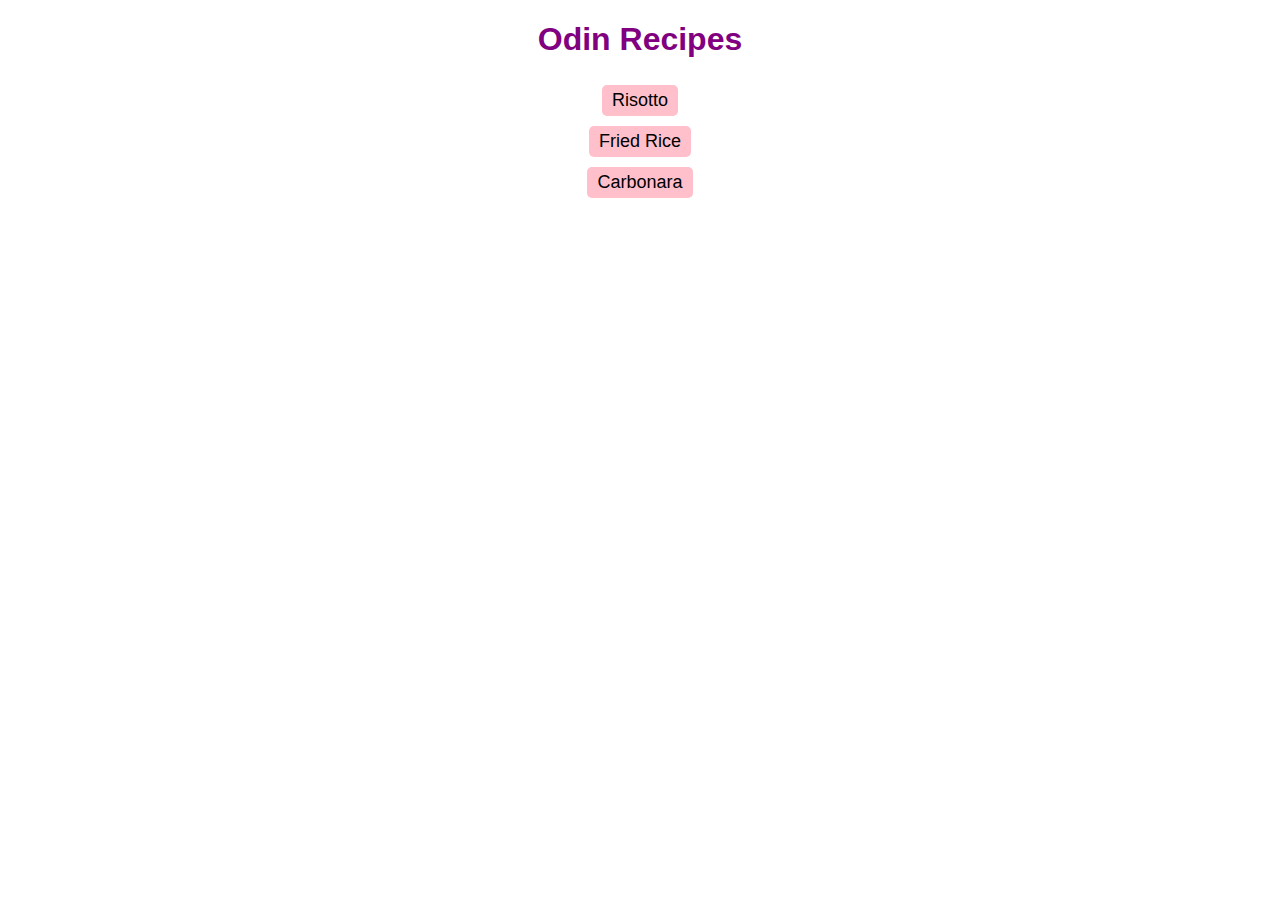
<file: index.html>
<!DOCTYPE html>
<html lang="en">
<head>
    <link rel="stylesheet" href="styles.css">
    <meta charset="UTF-8">
    <meta name="viewport" content="width=device-width, initial-scale=1.0">
    <title>Odin Recipes</title>
</head>
<body>
    <h1 class="main header">Odin Recipes</h1>


    <div class="links">
        <a href="./recipes/risotto.html">Risotto</a>
        <br>
        <a href="./recipes/fried-rice.html">Fried Rice</a>
        <br>
        <a href="./recipes/carbonara.html">Carbonara</a>
    </div>

</body>
</html>
</file>
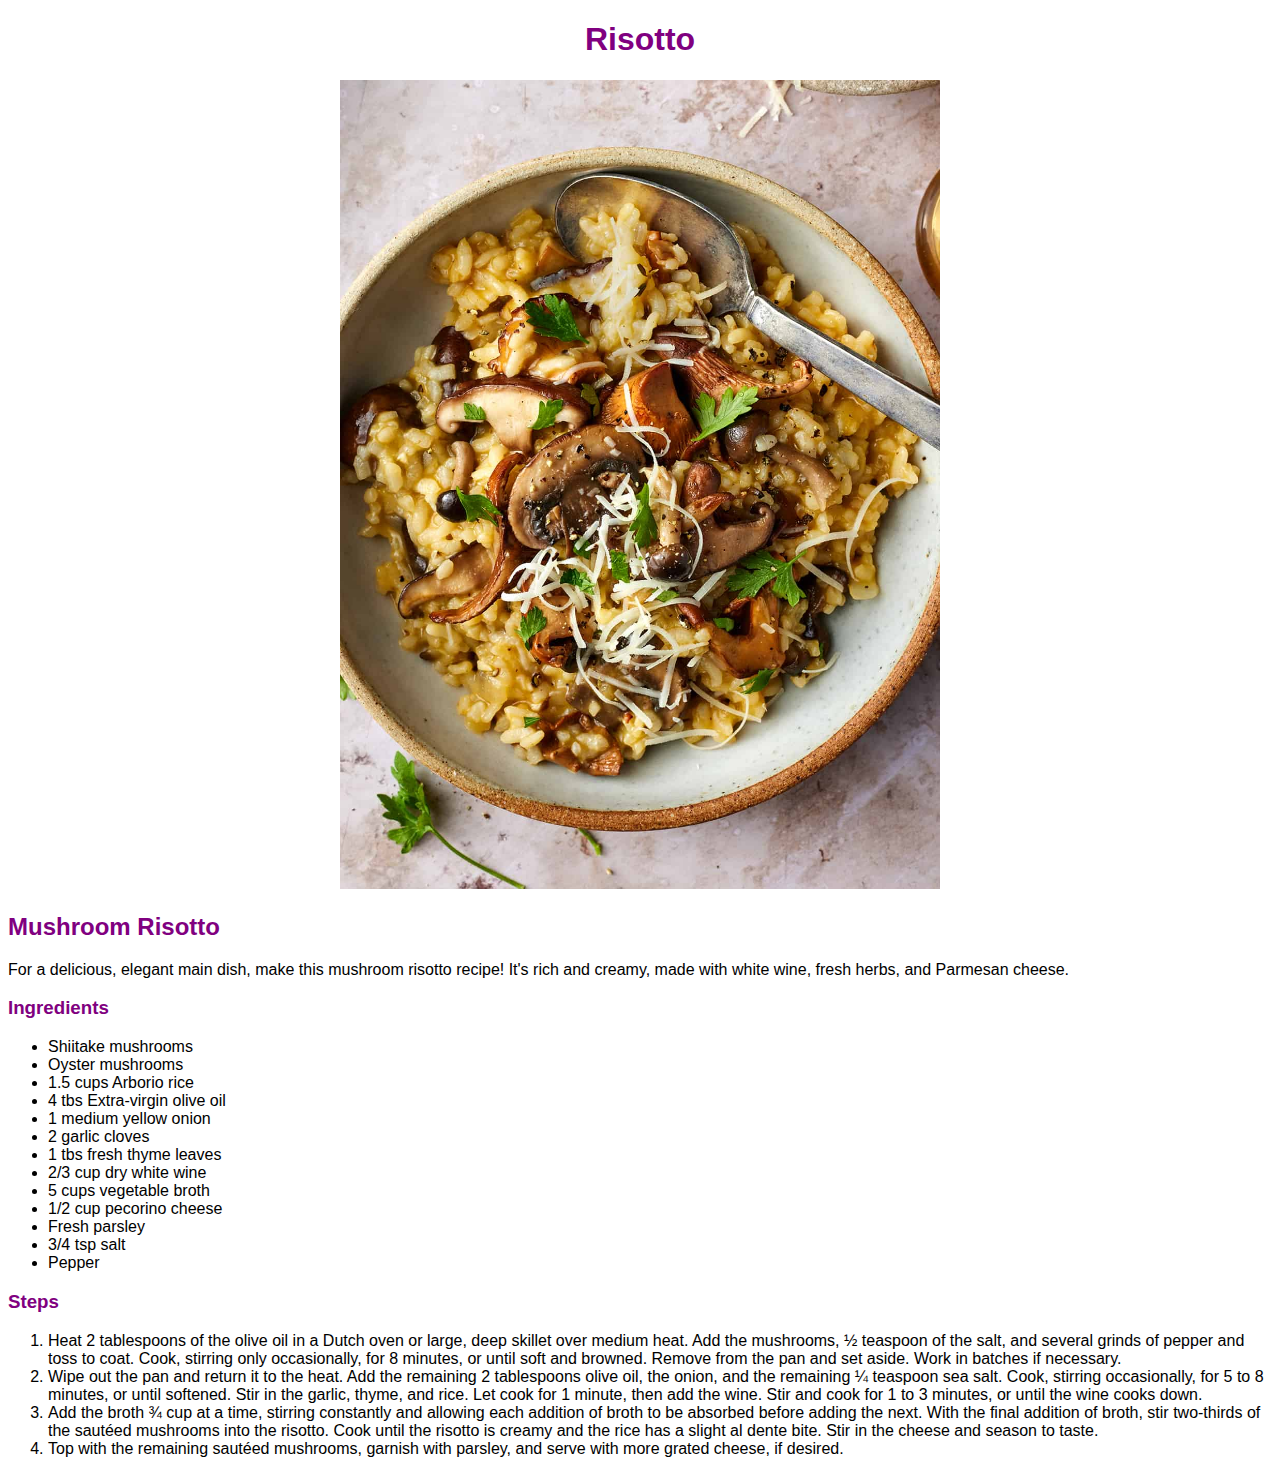
<file: recipes/risotto.html>
<!DOCTYPE html>
<html lang="en">
<head>
    <link rel="stylesheet" href="../styles.css">
    <meta charset="UTF-8">
    <meta name="viewport" content="width=device-width, initial-scale=1.0">
    <title>Risotto</title>
</head>
<body>
    <h1 class="recipe-name header">Risotto</h1>

    <div class="img-parent">
        <img src="../images/mushroom-risotto-recipe.jpg" alt="Mushroom risotto" height="809" width="600">
    </div>

    <h2 class="header">Mushroom Risotto</h2>
    <p>For a delicious, elegant main dish, make this mushroom risotto recipe!
         It's rich and creamy, made with white wine, fresh herbs, and Parmesan cheese.</p>

    <h3 class="header">Ingredients</h3>
    <ul>
        <li>Shiitake mushrooms</li>
        <li>Oyster mushrooms</li>
        <li>1.5 cups Arborio rice</li>
        <li>4 tbs Extra-virgin olive oil</li>
        <li>1 medium yellow onion</li>
        <li>2 garlic cloves</li>
        <li>1 tbs fresh thyme leaves</li>
        <li>2/3 cup dry white wine</li>
        <li>5 cups vegetable broth</li>
        <li>1/2 cup pecorino cheese</li>
        <li>Fresh parsley</li>
        <li>3/4 tsp salt</li>
        <li>Pepper</li>
    </ul>

    <h3 class="header">Steps</h3>
    <ol>
        <li>Heat 2 tablespoons of the olive oil in a Dutch oven or large, 
            deep skillet over medium heat. Add the mushrooms, ½ teaspoon 
            of the salt, and several grinds of pepper and toss to coat. 
            Cook, stirring only occasionally, for 8 minutes, or until soft 
            and browned. Remove from the pan and set aside. Work in batches 
            if necessary.
        </li>
        <li>
            Wipe out the pan and return it to the heat. Add the remaining 2 
            tablespoons olive oil, the onion, and the remaining ¼ teaspoon sea 
            salt. Cook, stirring occasionally, for 5 to 8 minutes, or until 
            softened. Stir in the garlic, thyme, and rice. Let cook for 1 minute, 
            then add the wine. Stir and cook for 1 to 3 minutes, or until the 
            wine cooks down.
        </li>
        <li>
            Add the broth ¾ cup at a time, stirring constantly and allowing each 
            addition of broth to be absorbed before adding the next. With the final 
            addition of broth, stir two-thirds of the sautéed mushrooms into the 
            risotto. Cook until the risotto is creamy and the rice has a slight al 
            dente bite. Stir in the cheese and season to taste.
        </li>
        <li>
            Top with the remaining sautéed mushrooms, garnish with parsley, and serve 
            with more grated cheese, if desired.
        </li>
    </ol>
</body>
</html>
</file>
<file: styles.css>
* {
    font-family: 'Helvetica', sans-serif;
}

.main {
    text-align: center
}

.links {
    text-align: center;
    font-size: large;
}

.links a {
    display: inline-block;
    background-color: pink;
    color: black;
    text-decoration: none;
    border-radius: 5px;
    padding: 5px 10px;
    margin: 5px;
}

.recipe-name {
    text-align: center;
    font-weight: bold;
}

.img-parent {
    text-align: center;
}

.header {
    color: purple;
}
</file>
